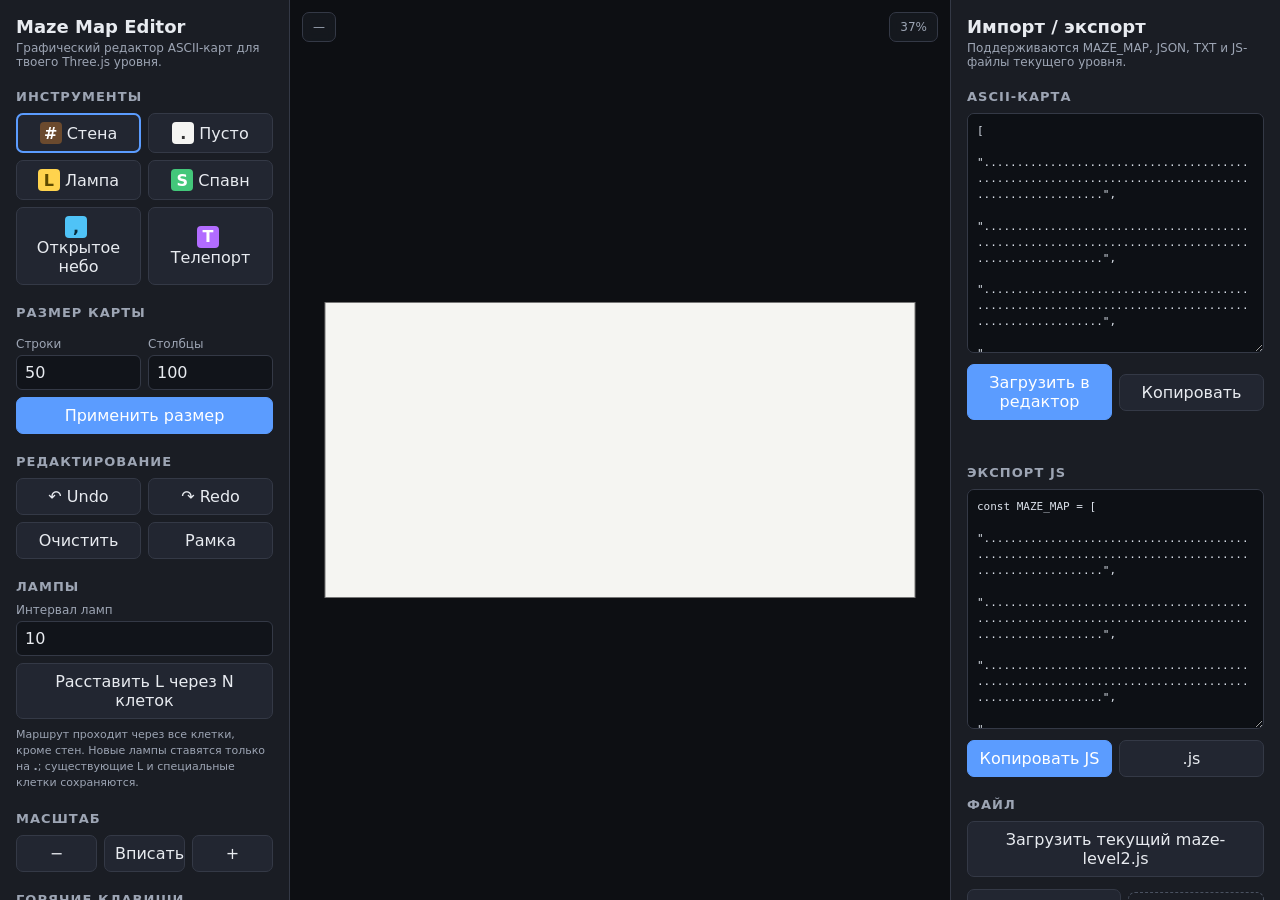
<file: maze_map_editor.html>
<!doctype html>
<html lang="ru">
<head>
<meta charset="UTF-8">
<meta name="viewport" content="width=device-width,initial-scale=1">
<title>Maze Map Editor</title>
<style>
  :root {
    --bg: #111318;
    --panel: #1a1d24;
    --panel2: #222631;
    --border: #343946;
    --text: #e8ebf0;
    --muted: #9da5b4;
    --accent: #5b9cff;
    --wall: #6b4a2e;
    --empty: #f5f5f2;
    --grid: #c9c9c3;
    --lamp: #ffd34d;
    --spawn: #43c77a;
    --open-sky: #4fc3f7;
    --teleport: #b26cff;
  }

  * { box-sizing: border-box; }
  html, body { height: 100%; margin: 0; }
  body {
    font-family: Inter, system-ui, -apple-system, Segoe UI, Roboto, sans-serif;
    background: var(--bg);
    color: var(--text);
    overflow: hidden;
  }

  .app {
    height: 100vh;
    display: grid;
    grid-template-columns: 290px 1fr 330px;
  }

  .sidebar {
    background: var(--panel);
    border-right: 1px solid var(--border);
    padding: 16px;
    overflow: auto;
  }

  .rightbar {
    border-left: 1px solid var(--border);
    border-right: 0;
  }

  h1 {
    font-size: 18px;
    margin: 0 0 4px;
  }

  h2 {
    font-size: 13px;
    text-transform: uppercase;
    letter-spacing: .08em;
    color: var(--muted);
    margin: 20px 0 9px;
  }

  .subtitle {
    color: var(--muted);
    font-size: 12px;
    margin-bottom: 14px;
  }

  button, input, select, textarea {
    font: inherit;
  }

  button {
    border: 1px solid var(--border);
    background: var(--panel2);
    color: var(--text);
    border-radius: 7px;
    padding: 8px 10px;
    cursor: pointer;
  }

  button:hover { border-color: #555d6e; }
  button.primary {
    background: var(--accent);
    border-color: var(--accent);
    color: white;
  }

  button.danger {
    background: #40242a;
    border-color: #6b343f;
  }

  .tool-grid {
    display: grid;
    grid-template-columns: 1fr 1fr;
    gap: 7px;
  }

  .tool.active {
    outline: 2px solid var(--accent);
    outline-offset: -2px;
  }

  .tool-symbol {
    display: inline-flex;
    width: 22px;
    height: 22px;
    align-items: center;
    justify-content: center;
    margin-right: 5px;
    border-radius: 4px;
    font-weight: 700;
  }

  .wall-s { background: var(--wall); color: white; }
  .empty-s { background: var(--empty); color: #333; }
  .lamp-s { background: var(--lamp); color: #5d4a00; }
  .spawn-s { background: var(--spawn); color: white; }
  .sky-s { background: var(--open-sky); color: #072b3b; }
  .teleport-s { background: var(--teleport); color: white; }

  .row {
    display: flex;
    gap: 7px;
    align-items: center;
  }

  .row > * { min-width: 0; }
  .row button { flex: 1; }

  label {
    display: block;
    font-size: 12px;
    color: var(--muted);
    margin: 8px 0 4px;
  }

  input[type="number"], input[type="text"], select {
    width: 100%;
    background: #11141a;
    color: var(--text);
    border: 1px solid var(--border);
    border-radius: 6px;
    padding: 7px 8px;
  }

  .dims {
    display: grid;
    grid-template-columns: 1fr 1fr;
    gap: 7px;
  }

  .hint {
    font-size: 11px;
    line-height: 1.45;
    color: var(--muted);
    margin-top: 8px;
  }

  .import-status {
    min-height: 18px;
    margin-top: 7px;
    font-size: 11px;
    color: var(--muted);
  }

  .import-status.success { color: #72d99b; }
  .import-status.error { color: #ff8c9b; }

  .stat {
    display: grid;
    grid-template-columns: 1fr 1fr;
    gap: 6px;
    font-size: 12px;
  }

  .stat div {
    background: #13161c;
    border: 1px solid var(--border);
    padding: 7px;
    border-radius: 6px;
  }

  .stat b { display: block; font-size: 15px; margin-top: 2px; }

  .canvas-wrap {
    position: relative;
    overflow: hidden;
    background: #0d0f13;
  }

  canvas {
    display: block;
    width: 100%;
    height: 100%;
    cursor: crosshair;
  }

  .topbar {
    position: absolute;
    top: 12px;
    left: 12px;
    right: 12px;
    display: flex;
    justify-content: space-between;
    pointer-events: none;
  }

  .badge {
    pointer-events: auto;
    background: rgba(22,25,32,.92);
    border: 1px solid var(--border);
    border-radius: 7px;
    padding: 7px 10px;
    font-size: 12px;
    color: var(--muted);
    backdrop-filter: blur(5px);
  }

  textarea {
    width: 100%;
    height: 240px;
    resize: vertical;
    background: #0d1015;
    color: #dce2eb;
    border: 1px solid var(--border);
    border-radius: 7px;
    padding: 9px;
    font: 11px/1.45 ui-monospace, SFMono-Regular, Menlo, Consolas, monospace;
  }

  .file-label {
    display: block;
    text-align: center;
    border: 1px dashed #4a5261;
    border-radius: 7px;
    padding: 9px;
    cursor: pointer;
    font-size: 12px;
    color: var(--muted);
  }

  .file-label:hover { border-color: var(--accent); color: var(--text); }
  #fileInput { display: none; }

  .keys {
    font: 11px ui-monospace, monospace;
    color: var(--muted);
    line-height: 1.65;
  }

  .sep {
    height: 1px;
    background: var(--border);
    margin: 14px 0;
  }

  @media (max-width: 1050px) {
    body { overflow: auto; }
    .app {
      height: auto;
      min-height: 100vh;
      grid-template-columns: 230px minmax(420px, 1fr);
    }
    .canvas-wrap { min-height: 620px; }
    .rightbar {
      display: block;
      grid-column: 1 / -1;
      border-top: 1px solid var(--border);
      border-left: 0;
    }
  }

  @media (max-width: 700px) {
    .app { display: block; }
    .canvas-wrap { height: 65vh; min-height: 480px; }
    .sidebar { border-right: 0; border-bottom: 1px solid var(--border); }
  }
</style>
</head>
<body>
<div class="app">
  <aside class="sidebar">
    <h1>Maze Map Editor</h1>
    <div class="subtitle">Графический редактор ASCII-карт для твоего Three.js уровня.</div>

    <h2>Инструменты</h2>
    <div class="tool-grid">
      <button class="tool active" data-tool="#"><span class="tool-symbol wall-s">#</span>Стена</button>
      <button class="tool" data-tool="."><span class="tool-symbol empty-s">.</span>Пусто</button>
      <button class="tool" data-tool="L"><span class="tool-symbol lamp-s">L</span>Лампа</button>
      <button class="tool" data-tool="S"><span class="tool-symbol spawn-s">S</span>Спавн</button>
      <button class="tool" data-tool=","><span class="tool-symbol sky-s">,</span>Открытое небо</button>
      <button class="tool" data-tool="T"><span class="tool-symbol teleport-s">T</span>Телепорт</button>
    </div>

    <h2>Размер карты</h2>
    <div class="dims">
      <div>
        <label for="rows">Строки</label>
        <input id="rows" type="number" min="1" max="500" value="50">
      </div>
      <div>
        <label for="cols">Столбцы</label>
        <input id="cols" type="number" min="1" max="500" value="100">
      </div>
    </div>
    <div class="row" style="margin-top:7px">
      <button id="resizeBtn" class="primary">Применить размер</button>
    </div>

    <h2>Редактирование</h2>
    <div class="row">
      <button id="undoBtn">↶ Undo</button>
      <button id="redoBtn">↷ Redo</button>
    </div>
    <div class="row" style="margin-top:7px">
      <button id="clearBtn">Очистить</button>
      <button id="borderBtn">Рамка</button>
    </div>

    <h2>Лампы</h2>
    <label for="lampStep">Интервал ламп</label>
    <input id="lampStep" type="number" min="1" max="1000" value="10">
    <button id="autoLampBtn" style="width:100%;margin-top:7px">Расставить L через N клеток</button>
    <div class="hint">
      Маршрут проходит через все клетки, кроме стен. Новые лампы ставятся только на <b>.</b>;
      существующие L и специальные клетки сохраняются.
    </div>

    <h2>Масштаб</h2>
    <div class="row">
      <button id="zoomOut">−</button>
      <button id="fitBtn">Вписать</button>
      <button id="zoomIn">+</button>
    </div>

    <h2>Горячие клавиши</h2>
    <div class="keys">
      ЛКМ — рисовать<br>
      Shift + ЛКМ — рисовать временной линией<br>
      Колесо — zoom<br>
      Space + drag — перемещение<br>
      Ctrl+Z / Ctrl+Y — undo / redo<br>
      1 — стена, 2 — пусто<br>
      3 — лампа, 4 — спавн<br>
      5 — открытое небо, 6 — телепорт<br>
      E — ластик (пусто)
    </div>

    <div class="sep"></div>
    <div class="stat">
      <div>Стены <b id="wallCount">0</b></div>
      <div>Лампы <b id="lampCount">0</b></div>
      <div>Пустые <b id="emptyCount">0</b></div>
      <div>Спавн <b id="spawnCount">0</b></div>
      <div>Открытое небо <b id="skyCount">0</b></div>
      <div>Телепорты <b id="teleportCount">0</b></div>
    </div>
  </aside>

  <main class="canvas-wrap" id="canvasWrap">
    <canvas id="canvas"></canvas>
    <div class="topbar">
      <div class="badge" id="coords">—</div>
      <div class="badge" id="zoomLabel">100%</div>
    </div>
  </main>

  <aside class="sidebar rightbar">
    <h1>Импорт / экспорт</h1>
    <div class="subtitle">Поддерживаются MAZE_MAP, JSON, TXT и JS-файлы текущего уровня.</div>

    <h2>ASCII-карта</h2>
    <textarea id="ascii" spellcheck="false" placeholder='["###...", "#.,L.", "#S.T."]'></textarea>

    <div class="row" style="margin-top:7px">
      <button id="loadAsciiBtn" class="primary">Загрузить в редактор</button>
      <button id="copyAsciiBtn">Копировать</button>
    </div>
    <div id="importStatus" class="import-status" role="status" aria-live="polite"></div>

    <h2>Экспорт JS</h2>
    <textarea id="jsOutput" readonly spellcheck="false"></textarea>
    <div class="row" style="margin-top:7px">
      <button id="copyJsBtn" class="primary">Копировать JS</button>
      <button id="downloadJsBtn">.js</button>
    </div>

    <h2>Файл</h2>
    <button id="loadCurrentBtn" style="width:100%;margin-bottom:7px">Загрузить текущий maze-level2.js</button>
    <div class="row">
      <button id="downloadJsonBtn">Экспорт JSON</button>
      <label class="file-label" for="fileInput">Импорт JSON / TXT</label>
      <input id="fileInput" type="file" accept=".json,.txt,.js">
    </div>

    <h2>Формат</h2>
    <div class="hint">
      <b>#</b> — стена<br>
      <b>.</b> — пустота<br>
      <b>,</b> — открытое небо без тумана<br>
      <b>L</b> — лампа<br>
      <b>S</b> — единственная точка спавна<br>
      <b>T</b> — телепорт к точке спавна
    </div>

    <h2>Сохранение</h2>
    <div class="row">
      <button id="saveLocalBtn">Сохранить в браузере</button>
      <button id="loadLocalBtn">Загрузить</button>
    </div>
    <div class="hint">Состояние хранится локально в браузере. Это удобно для промежуточной работы.</div>
  </aside>
</div>

<script>
(() => {
  const canvas = document.getElementById('canvas');
  const ctx = canvas.getContext('2d');
  const wrap = document.getElementById('canvasWrap');

  const rowsInput = document.getElementById('rows');
  const colsInput = document.getElementById('cols');
  const ascii = document.getElementById('ascii');
  const jsOutput = document.getElementById('jsOutput');
  const importStatus = document.getElementById('importStatus');

  function showImportStatus(message = '', type = '') {
    importStatus.textContent = message;
    importStatus.className = `import-status${type ? ` ${type}` : ''}`;
  }

  let rows = 50;
  let cols = 100;
  let map = [];
  let tool = '#';

  let cellSize = 16;
  let offsetX = 30;
  let offsetY = 60;

  let isDrawing = false;
  let isPanning = false;
  let spaceDown = false;
  let lastCell = null;
  let panStart = null;

  const undoStack = [];
  const redoStack = [];
  const MAX_HISTORY = 100;

  function makeEmpty(r, c) {
    return Array.from({length: r}, () => Array(c).fill('.'));
  }

  function cloneMap(m) {
    return m.map(row => row.slice());
  }

  function pushHistory() {
    undoStack.push(cloneMap(map));
    if (undoStack.length > MAX_HISTORY) undoStack.shift();
    redoStack.length = 0;
  }

  function undo() {
    if (!undoStack.length) return;
    redoStack.push(cloneMap(map));
    map = undoStack.pop();
    rows = map.length;
    cols = map[0]?.length || 1;
    syncDimensions();
    render();
  }

  function redo() {
    if (!redoStack.length) return;
    undoStack.push(cloneMap(map));
    map = redoStack.pop();
    rows = map.length;
    cols = map[0]?.length || 1;
    syncDimensions();
    render();
  }

  function syncDimensions() {
    rowsInput.value = rows;
    colsInput.value = cols;
  }

  function resizeMap(newRows, newCols) {
    newRows = Math.max(1, Math.min(500, Number(newRows) || 1));
    newCols = Math.max(1, Math.min(500, Number(newCols) || 1));

    pushHistory();

    const next = makeEmpty(newRows, newCols);
    for (let y = 0; y < Math.min(rows, newRows); y++) {
      for (let x = 0; x < Math.min(cols, newCols); x++) {
        next[y][x] = map[y][x];
      }
    }

    rows = newRows;
    cols = newCols;
    map = next;
    syncDimensions();
    fitToScreen();
    render();
  }

  function setCell(x, y, value) {
    if (x < 0 || x >= cols || y < 0 || y >= rows) return;
    if (value === 'S') {
      for (let yy = 0; yy < rows; yy++) {
        for (let xx = 0; xx < cols; xx++) {
          if (map[yy][xx] === 'S') map[yy][xx] = '.';
        }
      }
    }
    if (map[y][x] === value) return;
    map[y][x] = value;
  }

  function paintAt(x, y) {
    if (x < 0 || x >= cols || y < 0 || y >= rows) return;
    setCell(x, y, tool);
    render();
  }

  function lineCells(x0, y0, x1, y1) {
    const cells = [];
    let dx = Math.abs(x1 - x0);
    let sx = x0 < x1 ? 1 : -1;
    let dy = -Math.abs(y1 - y0);
    let sy = y0 < y1 ? 1 : -1;
    let err = dx + dy;

    while (true) {
      cells.push([x0, y0]);
      if (x0 === x1 && y0 === y1) break;
      const e2 = 2 * err;
      if (e2 >= dy) { err += dy; x0 += sx; }
      if (e2 <= dx) { err += dx; y0 += sy; }
    }
    return cells;
  }

  function paintLine(x0, y0, x1, y1) {
    for (const [x, y] of lineCells(x0, y0, x1, y1)) {
      setCell(x, y, tool);
    }
    render();
  }

  function getCellFromEvent(e) {
    const rect = canvas.getBoundingClientRect();
    const px = e.clientX - rect.left;
    const py = e.clientY - rect.top;
    const x = Math.floor((px - offsetX) / cellSize);
    const y = Math.floor((py - offsetY) / cellSize);
    return {x, y};
  }

  function resizeCanvas() {
    const dpr = window.devicePixelRatio || 1;
    canvas.width = Math.floor(wrap.clientWidth * dpr);
    canvas.height = Math.floor(wrap.clientHeight * dpr);
    canvas.style.width = wrap.clientWidth + 'px';
    canvas.style.height = wrap.clientHeight + 'px';
    ctx.setTransform(dpr, 0, 0, dpr, 0, 0);
    render();
  }

  function render() {
    const w = wrap.clientWidth;
    const h = wrap.clientHeight;

    ctx.clearRect(0, 0, w, h);
    ctx.fillStyle = '#0d0f13';
    ctx.fillRect(0, 0, w, h);

    const startX = offsetX;
    const startY = offsetY;
    const endX = startX + cols * cellSize;
    const endY = startY + rows * cellSize;

    // Background
    ctx.fillStyle = '#f5f5f2';
    ctx.fillRect(startX, startY, cols * cellSize, rows * cellSize);

    // Cells
    for (let y = 0; y < rows; y++) {
      for (let x = 0; x < cols; x++) {
        const v = map[y][x];
        const px = startX + x * cellSize;
        const py = startY + y * cellSize;

        if (v === '#') {
          ctx.fillStyle = '#6b4a2e';
          ctx.fillRect(px, py, cellSize, cellSize);
        } else if (v === ',') {
          ctx.fillStyle = '#10364b';
          ctx.fillRect(px, py, cellSize, cellSize);
          ctx.fillStyle = '#80d8ff';
          ctx.beginPath();
          ctx.arc(px + cellSize / 2, py + cellSize / 2, Math.max(1.5, cellSize * .12), 0, Math.PI * 2);
          ctx.fill();
        } else if (v === 'L') {
          ctx.fillStyle = '#f5f5f2';
          ctx.fillRect(px, py, cellSize, cellSize);
          ctx.fillStyle = '#ffd34d';
          ctx.beginPath();
          ctx.arc(px + cellSize / 2, py + cellSize / 2, Math.max(2.5, cellSize * .28), 0, Math.PI * 2);
          ctx.fill();
          ctx.strokeStyle = '#8b7000';
          ctx.lineWidth = 1;
          ctx.stroke();
        } else if (v === 'S') {
          ctx.fillStyle = '#f5f5f2';
          ctx.fillRect(px, py, cellSize, cellSize);
          ctx.fillStyle = '#43c77a';
          ctx.beginPath();
          ctx.arc(px + cellSize / 2, py + cellSize / 2, Math.max(3, cellSize * .32), 0, Math.PI * 2);
          ctx.fill();
        } else if (v === 'T') {
          ctx.fillStyle = '#f5f5f2';
          ctx.fillRect(px, py, cellSize, cellSize);
          ctx.fillStyle = '#9a4dff';
          ctx.beginPath();
          ctx.moveTo(px + cellSize / 2, py + cellSize * .16);
          ctx.lineTo(px + cellSize * .84, py + cellSize / 2);
          ctx.lineTo(px + cellSize / 2, py + cellSize * .84);
          ctx.lineTo(px + cellSize * .16, py + cellSize / 2);
          ctx.closePath();
          ctx.fill();
        }

        if (cellSize >= 7) {
          ctx.strokeStyle = '#d0d0cb';
          ctx.lineWidth = 0.5;
          ctx.strokeRect(px, py, cellSize, cellSize);
        }
      }
    }

    // Outer border
    ctx.strokeStyle = '#777';
    ctx.lineWidth = 1;
    ctx.strokeRect(startX, startY, cols * cellSize, rows * cellSize);

    updateStats();
    updateOutputs();
    document.getElementById('zoomLabel').textContent =
      Math.round(cellSize / 16 * 100) + '%';
  }

  function updateStats() {
    let wall = 0, lamp = 0, empty = 0, spawn = 0, sky = 0, teleport = 0;
    for (const row of map) {
      for (const c of row) {
        if (c === '#') wall++;
        else if (c === 'L') lamp++;
        else if (c === 'S') spawn++;
        else if (c === ',') sky++;
        else if (c === 'T') teleport++;
        else if (c === '.') empty++;
      }
    }
    document.getElementById('wallCount').textContent = wall;
    document.getElementById('lampCount').textContent = lamp;
    document.getElementById('emptyCount').textContent = empty;
    document.getElementById('spawnCount').textContent = spawn;
    document.getElementById('skyCount').textContent = sky;
    document.getElementById('teleportCount').textContent = teleport;
  }

  function mapToStrings() {
    return map.map(row => row.join(''));
  }

  function updateOutputs() {
    const strings = mapToStrings();
    ascii.value = JSON.stringify(strings, null, 2);

    jsOutput.value =
`const MAZE_MAP = ${JSON.stringify(strings, null, 2)};

window.levelMap = MAZE_MAP;
window.spawnPoint = null;

function rebuildLevelFromMap(buildOptions = {}) {
  if (window.levelUtils) {
    const inspection = window.levelUtils.inspect(window.levelMap);
    if (!inspection.valid) throw new Error(inspection.errors.join(" "));
    window.levelMap = inspection.map;
  }

  const levelOptions = {
    cellSize: LEVEL_CELL_SIZE,
    wallHeight: LEVEL_CELL_SIZE * 3,
    wallDepth: 0.5,
    wallColor: 0x8b5a2b,
    ...buildOptions,
  };
  if (typeof NARRATIVE !== "undefined") levelOptions.narrative = NARRATIVE;

  const spawn = buildMazeFromAsciiMap(window.levelMap, levelOptions);
  if (spawn) {
    window.spawnPoint = spawn;
    camera.position.set(spawn.x, spawn.y, spawn.z);
  }
  return spawn;
}

window.rebuildLevelFromMap = rebuildLevelFromMap;
rebuildLevelFromMap();

if (typeof window.setNightMode === "function") {
  window.setNightMode(true);
  if (window.spawnPoint && typeof window.updateRenderVisibility === "function") {
    window.updateRenderVisibility(window.spawnPoint.x, window.spawnPoint.z);
  }
  renderer.compile(scene, camera);
}`;
  }

  function fitToScreen() {
    const w = wrap.clientWidth - 70;
    const h = wrap.clientHeight - 110;
    cellSize = Math.max(2, Math.min(48, Math.min(w / cols, h / rows)));

    offsetX = Math.max(25, (wrap.clientWidth - cols * cellSize) / 2);
    offsetY = Math.max(45, (wrap.clientHeight - rows * cellSize) / 2);
    render();
  }

  function zoom(factor, centerX = wrap.clientWidth / 2, centerY = wrap.clientHeight / 2) {
    const old = cellSize;
    const next = Math.max(2, Math.min(80, old * factor));
    if (next === old) return;

    offsetX = centerX - (centerX - offsetX) * (next / old);
    offsetY = centerY - (centerY - offsetY) * (next / old);
    cellSize = next;
    render();
  }

  function normalizeImported(rawInput) {
    const input = String(rawInput ?? '').replace(/^\uFEFF/, '').trim();
    if (!input) throw new Error('Нет данных для импорта.');

    // JSON array or an editor export object.
    try {
      const parsed = JSON.parse(input);
      if (Array.isArray(parsed)) return parsed;
      if (parsed && Array.isArray(parsed.map)) return parsed.map;
      if (parsed && Array.isArray(parsed.levelMap)) return parsed.levelMap;
    } catch (_) {}

    // Current/legacy JavaScript level files. JSON is preferred, but quoted
    // ASCII rows also support single-quoted hand-written maps without eval().
    const assignments = [
      /(?:const|let|var)\s+MAZE_MAP\s*=\s*(\[[\s\S]*?\])\s*;/,
      /window\.levelMap\s*=\s*(\[[\s\S]*?\])\s*;/,
    ];
    for (const pattern of assignments) {
      const match = input.match(pattern);
      if (!match) continue;
      try {
        const parsed = JSON.parse(match[1]);
        if (Array.isArray(parsed)) return parsed;
      } catch (_) {
        const quotedRows = [...match[1].matchAll(/["']([#.,LST|]+)["']/g)]
          .map((entry) => entry[1]);
        if (quotedRows.length) return quotedRows;
      }
    }

    // Plain ASCII map, one row per line.
    const lines = input
      .split(/\r?\n/)
      .map((line) => line.trim())
      .filter(Boolean);
    if (lines.length && lines.every((line) => /^[#.,LST|]+$/.test(line))) return lines;

    throw new Error('Не удалось распознать карту. Ожидается MAZE_MAP, JSON или строки из символов # . , L S T.');
  }

  function loadMapStrings(strings) {
    if (!Array.isArray(strings) || !strings.length) {
      throw new Error('Пустая карта.');
    }

    const sourceRows = strings.map((row) =>
      Array.isArray(row) ? row.join('') : String(row ?? ''),
    );
    const width = Math.max(...sourceRows.map((row) => row.length), 1);
    const allowed = new Set(['#', '.', ',', 'L', 'S', 'T']);
    const cleaned = sourceRows.map((row) => {
      const normalized = [...row.replaceAll('|', '#')]
        .map((cell) => allowed.has(cell) ? cell : '.')
        .join('');
      return normalized.padEnd(width, '.');
    });

    const spawnCount = cleaned.reduce(
      (count, row) => count + [...row].filter((cell) => cell === 'S').length,
      0,
    );
    if (spawnCount > 1) throw new Error('В карте может быть только один S.');

    pushHistory();
    rows = cleaned.length;
    cols = width;
    map = cleaned.map((row) => [...row]);
    syncDimensions();
    fitToScreen();
    render();
    showImportStatus(`Карта загружена: ${cols} × ${rows}.`, 'success');
  }

  function copyText(text) {
    navigator.clipboard.writeText(text).catch(() => {
      const ta = document.createElement('textarea');
      ta.value = text;
      document.body.appendChild(ta);
      ta.select();
      document.execCommand('copy');
      ta.remove();
    });
  }

  function autoLamps() {
    const step = Math.max(1, Number(document.getElementById('lampStep').value) || 10);

    // BFS from S. If S doesn't exist, start at the first walkable cell.
    let start = null;
    for (let y = 0; y < rows && !start; y++) {
      for (let x = 0; x < cols; x++) {
        if (map[y][x] === 'S') {
          start = [x, y];
          break;
        }
      }
    }
    if (!start) {
      outer:
      for (let y = 0; y < rows; y++) {
        for (let x = 0; x < cols; x++) {
          if (map[y][x] !== '#') {
            start = [x, y];
            break outer;
          }
        }
      }
    }
    if (!start) return;

    pushHistory();

    const q = [start];
    const dist = Array.from({length: rows}, () => Array(cols).fill(-1));
    dist[start[1]][start[0]] = 0;

    const dirs = [[1,0],[-1,0],[0,1],[0,-1]];

    while (q.length) {
      const [x, y] = q.shift();

      for (const [dx, dy] of dirs) {
        const nx = x + dx, ny = y + dy;
        if (nx < 0 || nx >= cols || ny < 0 || ny >= rows) continue;
        if (dist[ny][nx] !== -1 || map[ny][nx] === '#') continue;
        dist[ny][nx] = dist[y][x] + 1;
        q.push([nx, ny]);
      }
    }

    // Preserve existing lamps. Add one every N traversable cells along BFS distance.
    const existing = new Set();
    for (let y = 0; y < rows; y++) {
      for (let x = 0; x < cols; x++) {
        if (map[y][x] === 'L') existing.add(y + ':' + x);
      }
    }

    for (let d = step; d < rows * cols; d += step) {
      let placed = false;
      for (let y = 0; y < rows && !placed; y++) {
        for (let x = 0; x < cols; x++) {
          if (dist[y][x] === d && map[y][x] === '.') {
            map[y][x] = 'L';
            placed = true;
            break;
          }
        }
      }
    }

    render();
  }

  // Tools
  document.querySelectorAll('.tool').forEach(btn => {
    btn.addEventListener('click', () => {
      document.querySelectorAll('.tool').forEach(b => b.classList.remove('active'));
      btn.classList.add('active');
      tool = btn.dataset.tool;
    });
  });

  canvas.addEventListener('pointerdown', e => {
    if (e.button === 1 || spaceDown) {
      isPanning = true;
      panStart = {x: e.clientX, y: e.clientY, ox: offsetX, oy: offsetY};
      canvas.setPointerCapture(e.pointerId);
      return;
    }

    if (e.button !== 0) return;

    const {x, y} = getCellFromEvent(e);
    if (x < 0 || x >= cols || y < 0 || y >= rows) return;

    pushHistory();
    isDrawing = true;
    lastCell = {x, y};
    paintAt(x, y);
    canvas.setPointerCapture(e.pointerId);
  });

  canvas.addEventListener('pointermove', e => {
    if (isPanning && panStart) {
      offsetX = panStart.ox + e.clientX - panStart.x;
      offsetY = panStart.oy + e.clientY - panStart.y;
      render();
      return;
    }

    const {x, y} = getCellFromEvent(e);
    document.getElementById('coords').textContent =
      (x >= 0 && x < cols && y >= 0 && y < rows) ? `x: ${x}  y: ${y}  [${map[y][x]}]` : '—';

    if (!isDrawing) return;
    if (x < 0 || x >= cols || y < 0 || y >= rows) return;

    if (lastCell && (lastCell.x !== x || lastCell.y !== y)) {
      paintLine(lastCell.x, lastCell.y, x, y);
      lastCell = {x, y};
    }
  });

  canvas.addEventListener('pointerup', () => {
    isDrawing = false;
    isPanning = false;
    lastCell = null;
    panStart = null;
  });

  canvas.addEventListener('pointerleave', () => {
    document.getElementById('coords').textContent = '—';
  });

  canvas.addEventListener('wheel', e => {
    e.preventDefault();
    const rect = canvas.getBoundingClientRect();
    const cx = e.clientX - rect.left;
    const cy = e.clientY - rect.top;
    zoom(e.deltaY < 0 ? 1.12 : 0.89, cx, cy);
  }, {passive: false});

  window.addEventListener('keydown', e => {
    if (e.code === 'Space') {
      spaceDown = true;
      e.preventDefault();
    }

    if (e.ctrlKey || e.metaKey) {
      if (e.key.toLowerCase() === 'z') { e.preventDefault(); undo(); }
      if (e.key.toLowerCase() === 'y') { e.preventDefault(); redo(); }
      return;
    }

    const keyTools = {'1':'#', '2':'.', '3':'L', '4':'S', '5':',', '6':'T', 'e':'.'};
    const key = e.key.toLowerCase();
    if (keyTools[key]) {
      tool = keyTools[key];
      document.querySelectorAll('.tool').forEach(b => {
        b.classList.toggle('active', b.dataset.tool === tool);
      });
    }
  });

  window.addEventListener('keyup', e => {
    if (e.code === 'Space') spaceDown = false;
  });

  document.getElementById('resizeBtn').onclick = () =>
    resizeMap(rowsInput.value, colsInput.value);

  document.getElementById('undoBtn').onclick = undo;
  document.getElementById('redoBtn').onclick = redo;

  document.getElementById('clearBtn').onclick = () => {
    pushHistory();
    map = makeEmpty(rows, cols);
    render();
  };

  document.getElementById('borderBtn').onclick = () => {
    pushHistory();
    for (let x = 0; x < cols; x++) {
      map[0][x] = '#';
      map[rows - 1][x] = '#';
    }
    for (let y = 0; y < rows; y++) {
      map[y][0] = '#';
      map[y][cols - 1] = '#';
    }
    render();
  };

  document.getElementById('zoomIn').onclick = () => zoom(1.25);
  document.getElementById('zoomOut').onclick = () => zoom(.8);
  document.getElementById('fitBtn').onclick = fitToScreen;
  document.getElementById('autoLampBtn').onclick = autoLamps;

  document.getElementById('loadAsciiBtn').onclick = () => {
    try {
      loadMapStrings(normalizeImported(ascii.value));
    } catch (err) {
      showImportStatus(err.message, 'error');
    }
  };

  document.getElementById('copyAsciiBtn').onclick = () =>
    copyText(JSON.stringify(mapToStrings(), null, 2));

  document.getElementById('copyJsBtn').onclick = () => copyText(jsOutput.value);

  document.getElementById('downloadJsBtn').onclick = () => {
    const blob = new Blob([jsOutput.value], {type: 'text/javascript;charset=utf-8'});
    downloadBlob(blob, 'maze-map.js');
  };

  document.getElementById('downloadJsonBtn').onclick = () => {
    const blob = new Blob([JSON.stringify({
      version: 2,
      rows,
      cols,
      symbols: ['#', '.', ',', 'L', 'S', 'T'],
      map: mapToStrings()
    }, null, 2)], {type: 'application/json;charset=utf-8'});
    downloadBlob(blob, 'maze-map.json');
  };

  document.getElementById('loadCurrentBtn').onclick = async () => {
    showImportStatus('Загрузка текущего уровня…');
    try {
      const response = await fetch('src/world/maze-level2.js', {cache: 'no-store'});
      if (!response.ok) throw new Error(`HTTP ${response.status}`);
      loadMapStrings(normalizeImported(await response.text()));
    } catch (err) {
      showImportStatus(
        'Не удалось загрузить текущий уровень: ' + err.message +
        '. При открытии через file:// выберите maze-level2.js вручную.',
        'error',
      );
    }
  };

  document.getElementById('fileInput').addEventListener('change', async e => {
    const file = e.target.files[0];
    if (!file) return;
    try {
      const text = await file.text();
      loadMapStrings(normalizeImported(text));
    } catch (err) {
      showImportStatus('Ошибка импорта: ' + err.message, 'error');
    }
    e.target.value = '';
  });

  document.getElementById('saveLocalBtn').onclick = () => {
    localStorage.setItem('maze-map-editor', JSON.stringify({
      rows, cols, map: mapToStrings()
    }));
    alert('Карта сохранена в браузере.');
  };

  document.getElementById('loadLocalBtn').onclick = () => {
    try {
      const data = JSON.parse(localStorage.getItem('maze-map-editor') || 'null');
      if (!data?.map) throw new Error('Сохранённой карты нет.');
      loadMapStrings(data.map);
    } catch (err) {
      showImportStatus(err.message, 'error');
    }
  };

  function downloadBlob(blob, name) {
    const url = URL.createObjectURL(blob);
    const a = document.createElement('a');
    a.href = url;
    a.download = name;
    a.click();
    setTimeout(() => URL.revokeObjectURL(url), 1000);
  }

  // Initial map
  map = makeEmpty(rows, cols);
  syncDimensions();
  window.addEventListener('resize', resizeCanvas);
  resizeCanvas();
  fitToScreen();
})();
</script>
</body>
</html>
</file>
